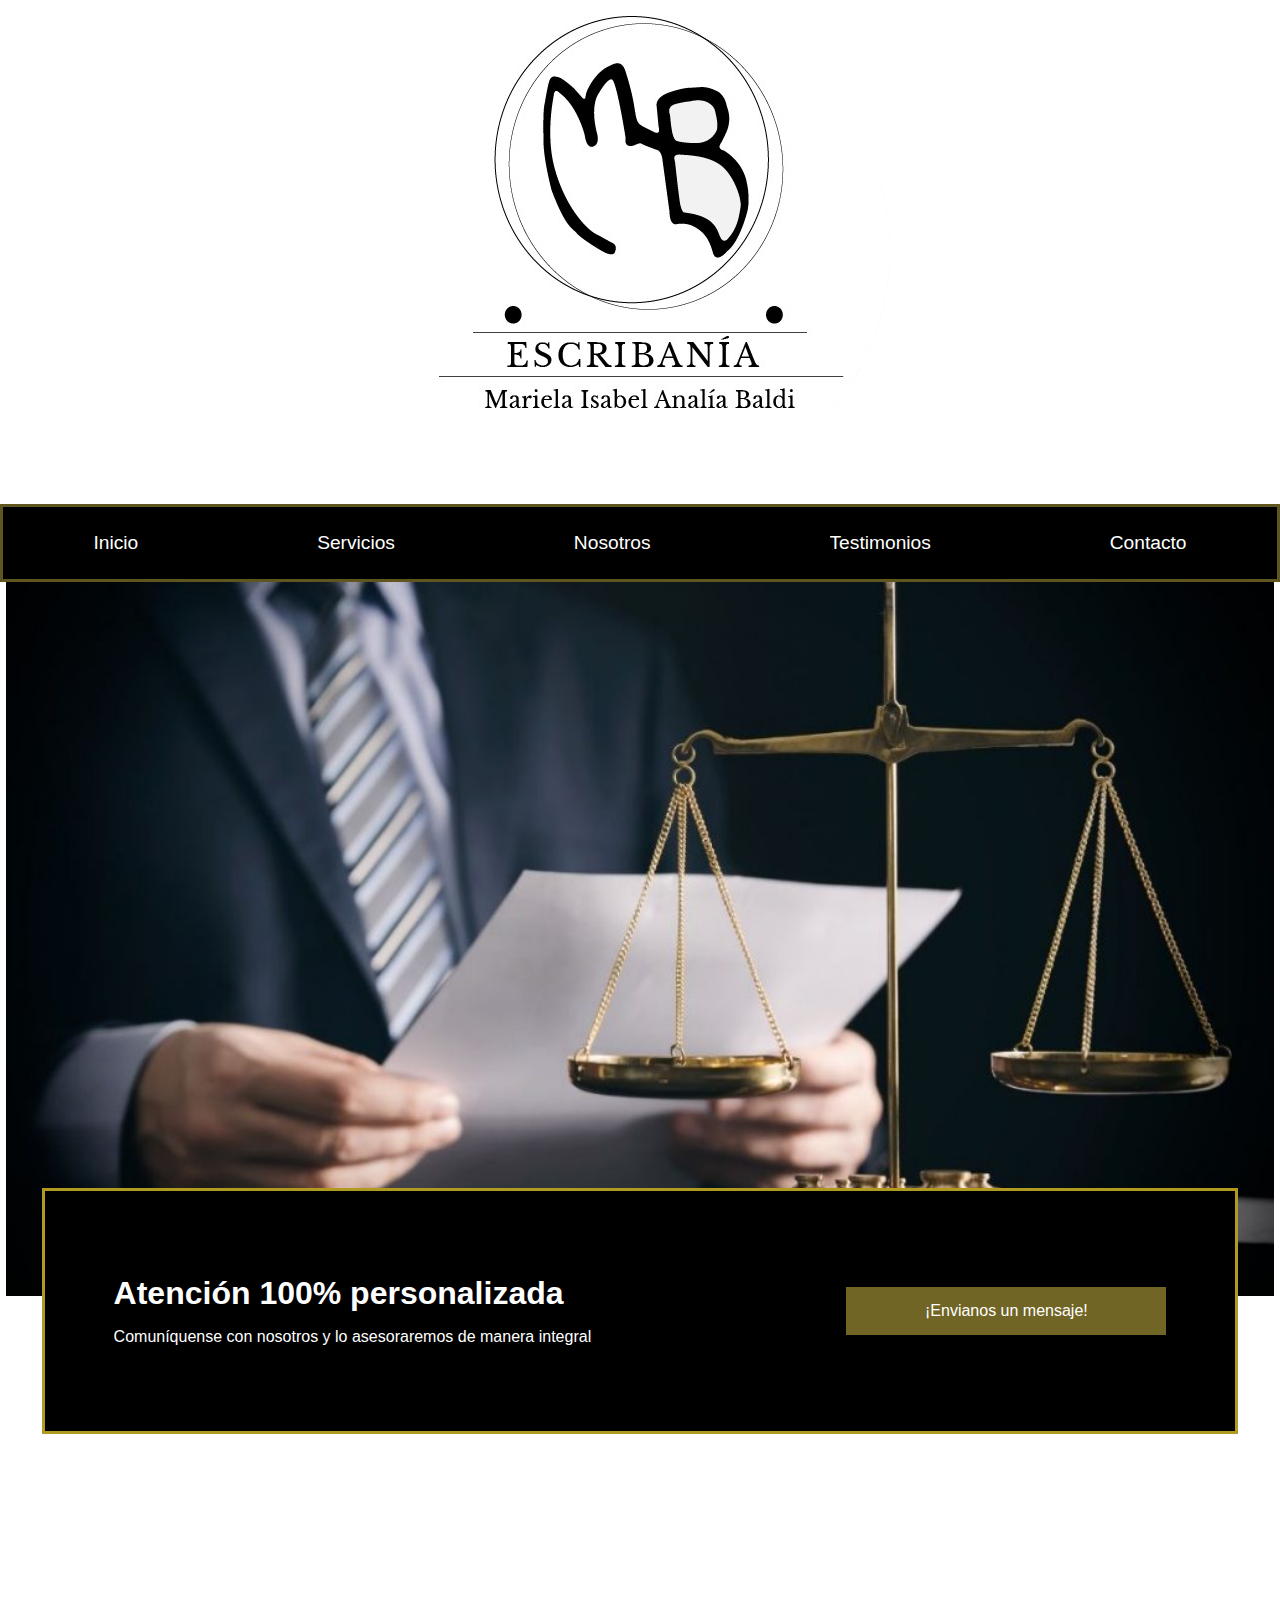
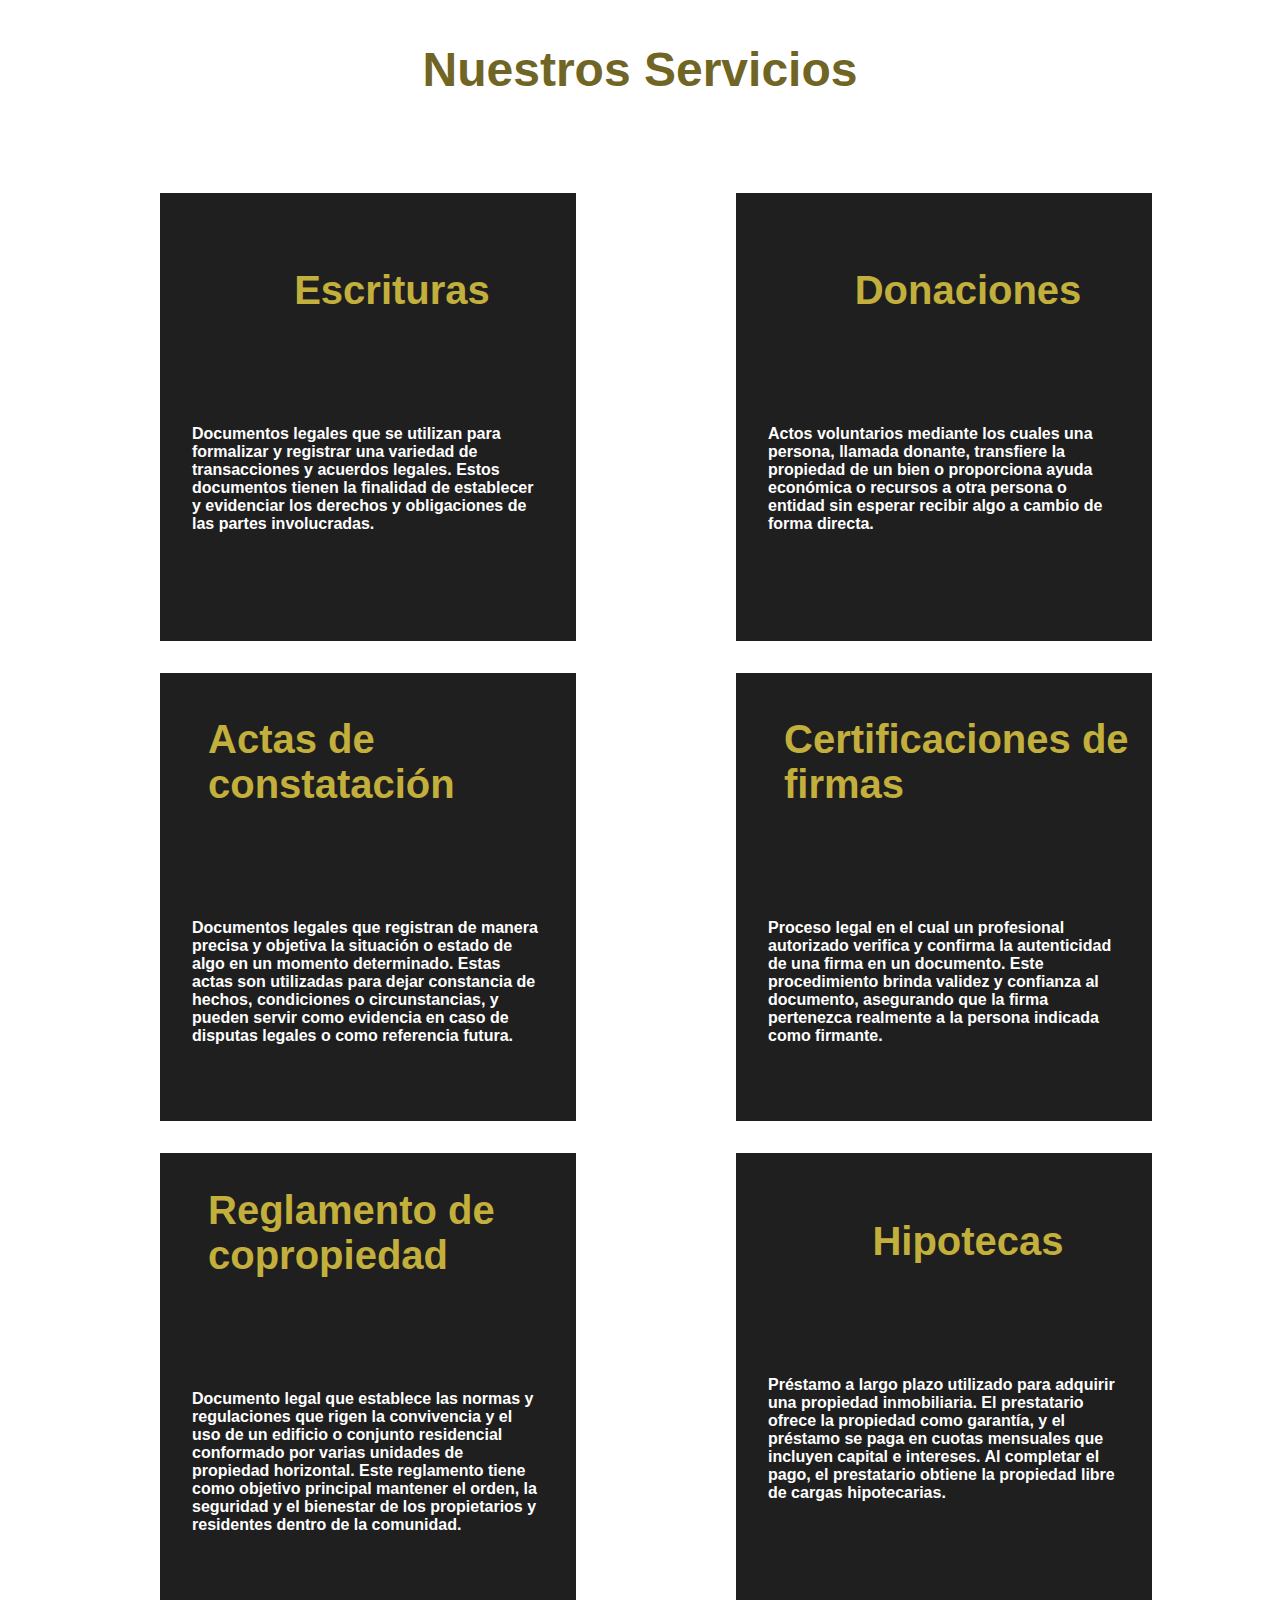
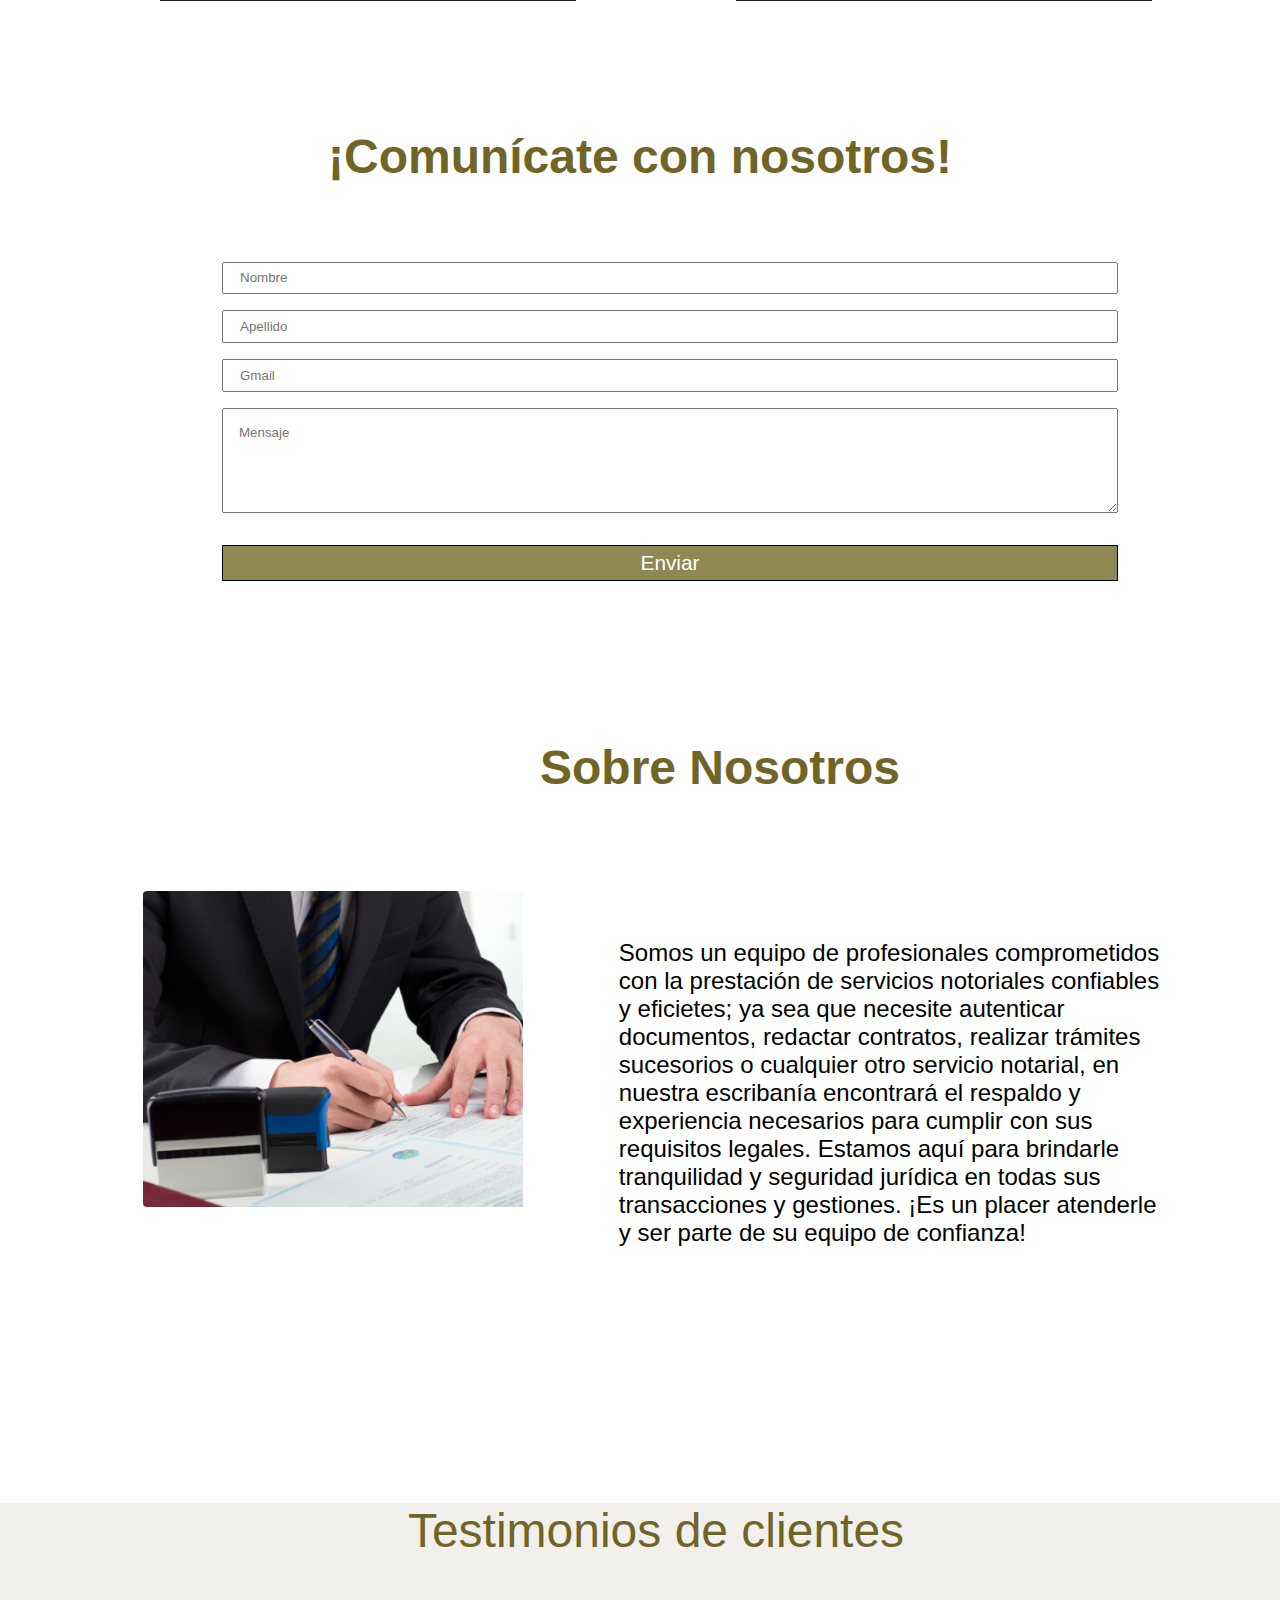
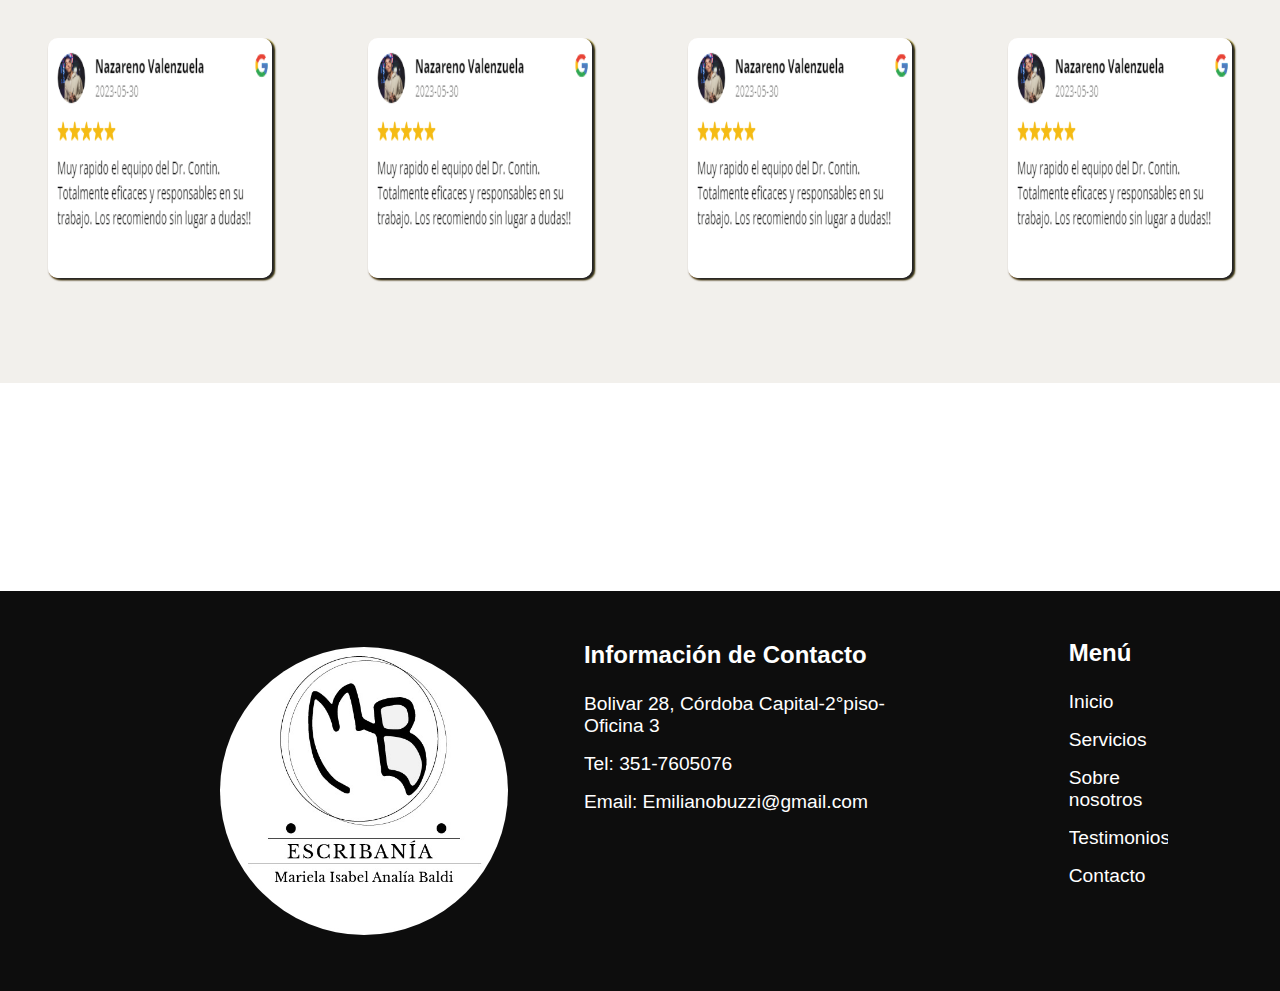
<file: index.html>
<!DOCTYPE html>
<html lang="en">

<head>
    <meta charset="UTF-8">
    <meta http-equiv="X-UA-Compatible" content="IE=edge">
    <meta name="viewport" content="width=device-width, initial-scale=1.0">
    <link rel="stylesheet" href="./css/style.css">
   
    <link rel="shortcurt icon" href="./img/img1.jpeg">

    <title>Primera Entrega</title>
</head>

<body>
    <!-- HEADER -->
    <header class="header">
        <div class="encabezado">

            <a idhref=" ./index.html">
                <img src="./img/img1.jpeg" alt="logo" class="img1">
            </a>

        </div>
        <nav class="enlaces">
            <ul class="links">
                <li>
                    <a href="../index.html">Inicio</a>
                </li>
                <li>
                    <a href="pages/servicios.html">Servicios</a>
                </li>
                <li>
                    <a href="pages/nosotros.html">Nosotros</a>
                </li>
                <li>
                    <a href="pages/testimonios.html">Testimonios</a>
                </li>
                <li>
                    <a href="pages/contacto.html">Contacto</a>
                </li>
            </ul>
        </nav>
    </header>
    <!-- MAIN -->
    <main class="main">

        <div class="container">
            <img class="imgMano" src="./img/img3.jpeg" alt="ManoPapel">
        </div>
        <!-- ATENCION PERSONALIZADA -->
        <div class="mensaje">
            <div class="cajaMensaje1">
                <h3 class="titleMensaje">Atención 100% personalizada</h3>
                <p class="textMensaje">Comuníquense con nosotros y lo asesoraremos de manera integral</p>
            </div>
            <div class="botonMensaje">
                <a href="">¡Envianos un mensaje!</a>
            </div>
        </div>
        <!-- NUESTROS SERVICIOS -->
        <div class="nuestroServicio">
            <div class="titleServicios">
                <h1>Nuestros Servicios</h1>
            </div>
            <div class="boxServicios ">
                <div class="card ">
                    <div class="box">
                        <h3>Escrituras</h3>
                        <h4>Documentos legales que se utilizan para formalizar y registrar una variedad de transacciones
                            y acuerdos legales. Estos documentos tienen la finalidad de establecer y evidenciar los
                            derechos y obligaciones de las partes involucradas.</h4>

                    </div>
                    <div class="box">
                        <h3>Donaciones</h3>
                        <h4>Actos voluntarios mediante los cuales una persona, llamada donante, transfiere la propiedad
                            de un bien o proporciona ayuda económica o recursos a otra persona o entidad sin esperar
                            recibir algo a cambio de forma directa.</h4>
                    </div>
                </div>
                <div class="boxServicios">
                    <div class="card">
                        <div class="box">
                            <h3>Actas de constatación</h3>
                            <h4>Documentos legales que registran de manera precisa y objetiva la situación o estado de
                                algo en un momento determinado. Estas actas son utilizadas para dejar constancia de
                                hechos, condiciones o circunstancias, y pueden servir como evidencia en caso de disputas
                                legales o como referencia futura.</h4>
                        </div>
                        <div class="box">
                            <h3>Certificaciones de firmas</h3>
                            <h4>Proceso legal en el cual un profesional autorizado verifica y confirma la autenticidad
                                de una firma en un documento. Este procedimiento brinda validez y confianza al
                                documento, asegurando que la firma pertenezca realmente a la persona indicada como
                                firmante.</h4>
                        </div>
                    </div>
                    <div class="boxServicios">
                        <div class="card">
                            <div class="box">
                                <h3>Reglamento de copropiedad</h3>
                                <h4>Documento legal que establece las normas y regulaciones que rigen la convivencia y
                                    el uso de un edificio o conjunto residencial conformado por varias unidades de
                                    propiedad horizontal. Este reglamento tiene como objetivo principal mantener el
                                    orden, la seguridad y el bienestar de los propietarios y residentes dentro de la
                                    comunidad.</h4>
                            </div>
                            <div class="box">
                                <h3>Hipotecas</h3>
                                <h4>Préstamo a largo plazo utilizado para adquirir una propiedad inmobiliaria. El
                                    prestatario ofrece la propiedad como garantía, y el préstamo se paga en cuotas
                                    mensuales que incluyen capital e intereses. Al completar el pago, el prestatario
                                    obtiene la propiedad libre de cargas hipotecarias.</h4>
                            </div>
                        </div>
                    </div>
                </div>
            </div>
            <!-- FORMULARIO -->
            <div>
                <h5 class="TituloFormulario">¡Comunícate con nosotros!</h5>
                <form class="formulario" method="get" enctype="text/plain">
                    <input type="text" placeholder="Nombre" name="Nombre" class="nombre">
                    <input type="text" placeholder="Apellido" name="Apellido" class="apellido">
                    <input type="email" placeholder="Gmail" name="correo-electronico" class="correoEletronico">
                    <textarea type="texto" placeholder="Mensaje" name="mensaje" class="Mensaje"></textarea>
                    <input type="submit" value="Enviar" class="enviar">
                </form>
            </div>
            <!-- SOBRE NOSOTROS -->
            <div class="containerNosotros"> </div>
            <div>
                <h6 class="tituloNosotros">Sobre Nosotros</h6>
            </div>

            <div class="contenidoNosotros">
                <div>
                    <img class="imgEscribania" src="./img/img4.png" alt="manoFirma">
                </div>
                <div>
                    <p class="parrafoNosotros">Somos un equipo de profesionales comprometidos con la prestación
                        de
                        servicios notoriales confiables y eficietes; ya sea que necesite autenticar documentos,
                        redactar contratos, realizar trámites sucesorios o cualquier otro servicio notarial, en
                        nuestra escribanía encontrará el respaldo y experiencia necesarios para cumplir con sus
                        requisitos legales. Estamos aquí para brindarle tranquilidad y seguridad jurídica en
                        todas
                        sus transacciones y gestiones.
                        ¡Es un placer atenderle y ser parte de su equipo de confianza!
                    </p>
                </div>
            </div>


            <!-- TESTIMONIOS -->
            <!-- <div id="carouselExample" class="carousel slide">
                <div class="carousel-inner">
                    <div class="carousel-item active">
                        <img src="./img/testimonio1_Mesa de trabajo 1.png" class="d-block w-100" alt="testimonio1">
                    </div>
                    <div class="carousel-item">
                        <img src="./img/testimonio1_Mesa de trabajo 1.png" class="d-block w-100" alt="testimonio1">
                    </div>
                    <div class="carousel-item">
                        <img src="./img/testimonio1_Mesa de trabajo 1.png" class="d-block w-100" alt="testimonio1">
                    </div>
                </div>
                <button class="carousel-control-prev" type="button" data-bs-target="#carouselExample"
                    data-bs-slide="prev">
                    <span class="carousel-control-prev-icon" aria-hidden="true"></span>
                    <span class="visually-hidden">Previous</span>
                </button>
                <button class="carousel-control-next" type="button" data-bs-target="#carouselExample"
                    data-bs-slide="next">
                    <span class="carousel-control-next-icon" aria-hidden="true"></span>
                    <span class="visually-hidden">Next</span>
                </button>
            </div> -->

            <div class="contenedorTestimonios">
                <div>
                    <h7 class="tituloTestimonios"> Testimonios de clientes </h7>
                </div>
                <div class="testimonios">
                    <div class="testimonio"><img class="imgtestimonio" src="./img/testimonio1_Mesa de trabajo 1.png" alt="testimonio1"></div>
                    <div class="testimonio"><img class="imgtestimonio" src="./img/testimonio1_Mesa de trabajo 1.png" alt="testimonio1"></div>
                    <div class="testimonio"><img class="imgtestimonio" src="./img/testimonio1_Mesa de trabajo 1.png" alt="testimonio1"></div>
                    <div class="testimonio"><img class="imgtestimonio" src="./img/testimonio1_Mesa de trabajo 1.png" alt="testimonio1"></div>
                </div>
            </div>



    </main>

    <!-- FOOTER -->
    <footer class="footer">
        <div class="imgFooter">

            <img src="./img/img1.jpeg" alt="logo" class="img1">


        </div>
        <div class="infoFooter">
            <div class="titleFooter">
                <h2>Información de Contacto</h2>

            </div>
            <div class="contenidoFooter">
                <p class="direccion">Bolivar 28, Córdoba Capital-2°piso-Oficina 3</p>
                <p class="telefono">Tel: 351-7605076</p>
                <p class="correo">Email: Emilianobuzzi@gmail.com</p>
            </div>

        </div>
        <div class="infoFooter2">
            <div class="titleFooter2">
                <h2>Menú</h2>

            </div>
            <div class="contenidoFooter2">
                <p class="inicio">Inicio</p>
                <p class="servicios">Servicios</p>
                <p class="nosotros">Sobre nosotros</p>
                <p class="testimonios">Testimonios</p>
                <p class="contacto">Contacto</p>
            </div>

        </div>

    </footer>
    
</body>

</html>
</file>
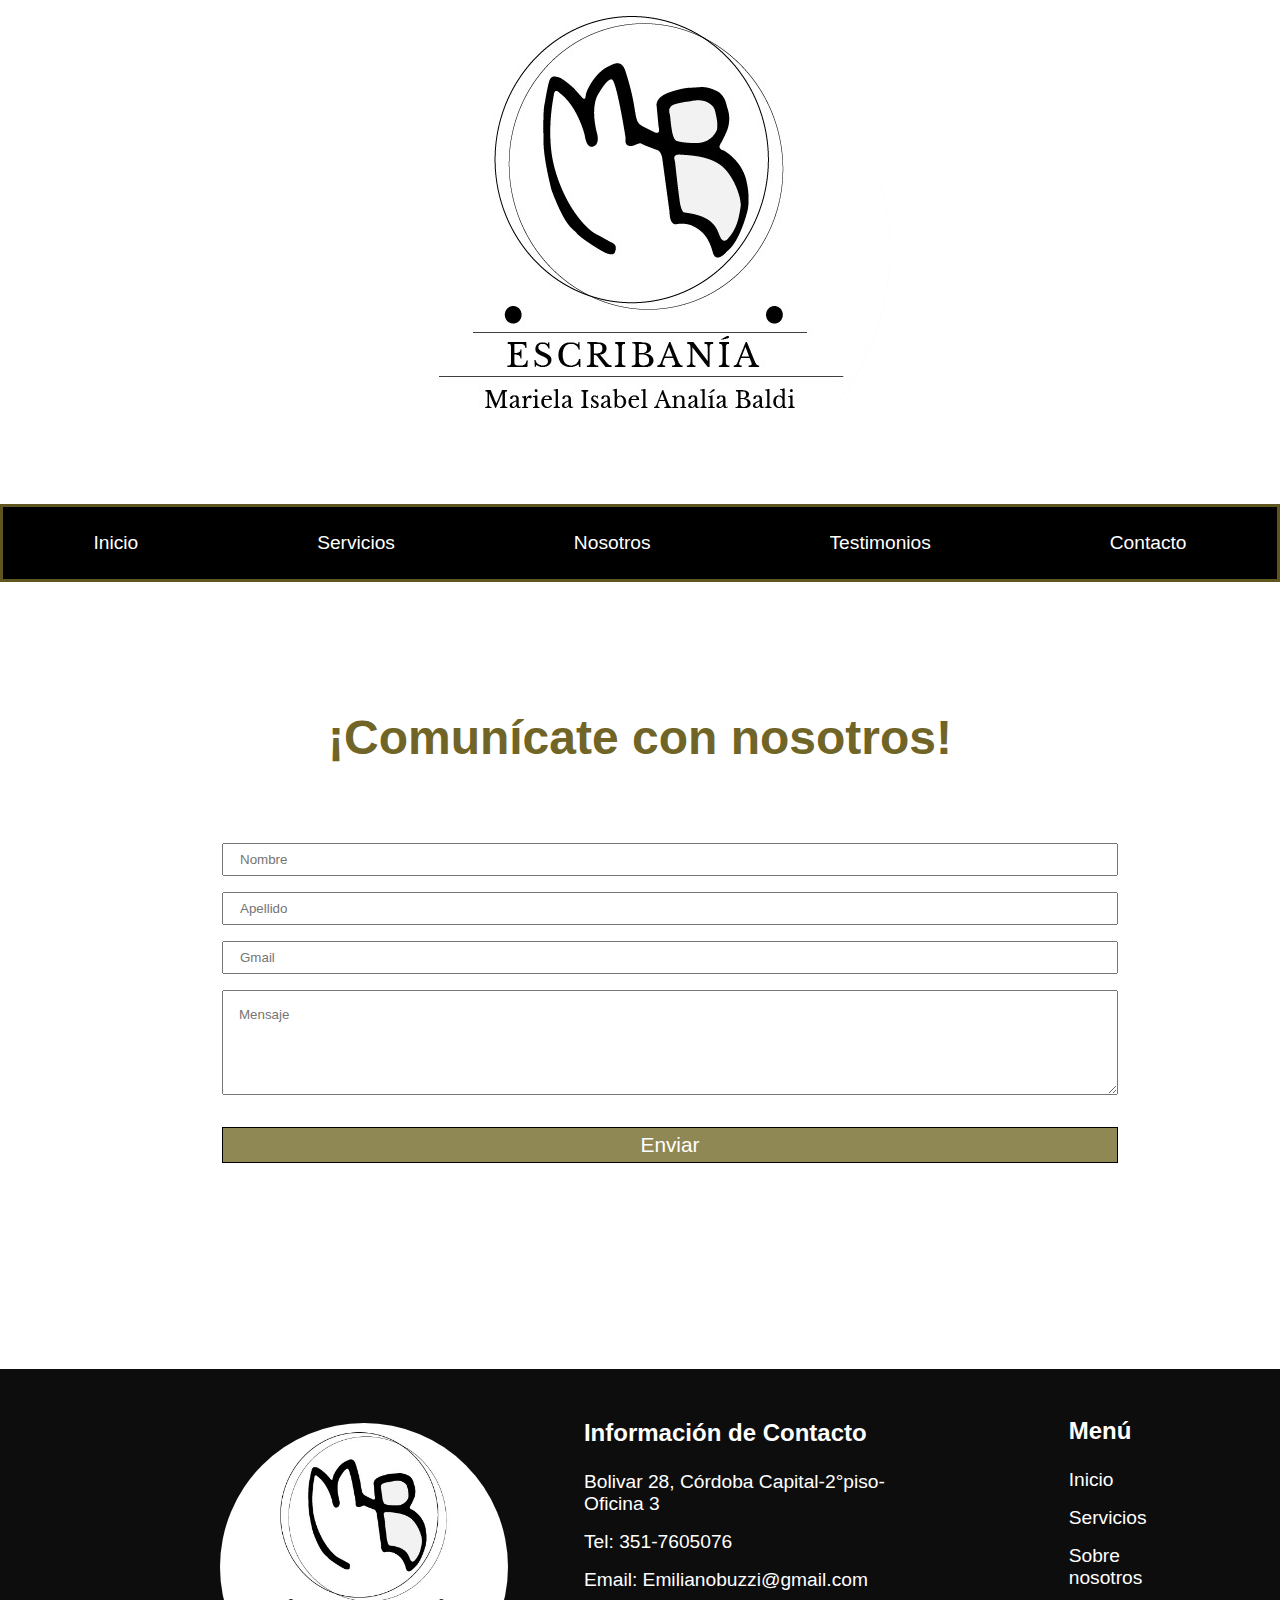
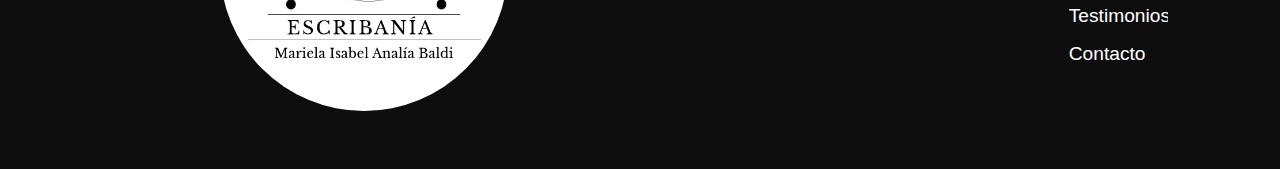
<file: pages/contacto.html>
<!DOCTYPE html>
<html lang="en">

<head>
    <meta charset="UTF-8">
    <meta http-equiv="X-UA-Compatible" content="IE=edge">
    <meta name="viewport" content="width=device-width, initial-scale=1.0">
    <link rel="stylesheet" href="../css/style.css">
    <title>Primera Entrega</title>
</head>
<!-- HEADER -->

<body>
    <header>
        <div class="encabezado">

            <a href="../index.html">
                <img src="../img/img1.jpeg" alt="logo" class="img1">
            </a>

        </div>
        <nav class="enlaces">
            <ul class="links">
                <li>
                    <a href="../index.html">Inicio</a>
                </li>
                <li>
                    <a href="../pages/servicios.html">Servicios</a>
                </li>
                <li>
                    <a href="../pages/nosotros.html">Nosotros</a>
                </li>
                <li>
                    <a href="../pages/testimonios.html">Testimonios</a>
                </li>
                <li>
                    <a href="../pages/contacto.html">Contacto</a>
                </li>
            </ul>
        </nav>
    </header>
    <!-- MAIN -->
    <main>
        <div class="contFormulario">
            <h5 class="TituloFormulario">¡Comunícate con nosotros!</h5>
            <form class="formulario" method="get" enctype="text/plain">
                <input type="text" placeholder="Nombre" name="Nombre" class="nombre">
                <input type="text" placeholder="Apellido" name="Apellido" class="apellido">
                <input type="email" placeholder="Gmail" name="correo-electronico" class="correoEletronico">
                <textarea type="texto" placeholder="Mensaje" name="mensaje" class="Mensaje"></textarea>
                <input type="submit" value="Enviar" class="enviar">
            </form>
        </div>


    </main>
    <!-- FOOTER -->
    <footer>
        <div class="imgFooter">

            <a href="../index.html">
                <img src="../img/img1.jpeg" alt="logo" class="img1">
            </a>

        </div>
        <div class="infoFooter">
            <div class="titleFooter">
                <h2>Información de Contacto</h2>

            </div>
            <div class="contenidoFooter">
                <p class="direccion">Bolivar 28, Córdoba Capital-2°piso-Oficina 3</p>
                <p class="telefono">Tel: 351-7605076</p>
                <p class="correo">Email: Emilianobuzzi@gmail.com</p>
            </div>

        </div>
        <div class="infoFooter2">
            <div class="titleFooter2">
                <h2>Menú</h2>

            </div>
            <div class="contenidoFooter2">

                <p class="inicio">Inicio</p>
                <p class="servicios">Servicios</p>
                <p class="nosotros">Sobre nosotros</p>
                <p class="testimonios">Testimonios</p>
                <p class="contacto">Contacto</p>
            </div>

        </div>
    </footer>
</body>

</html>
</file>
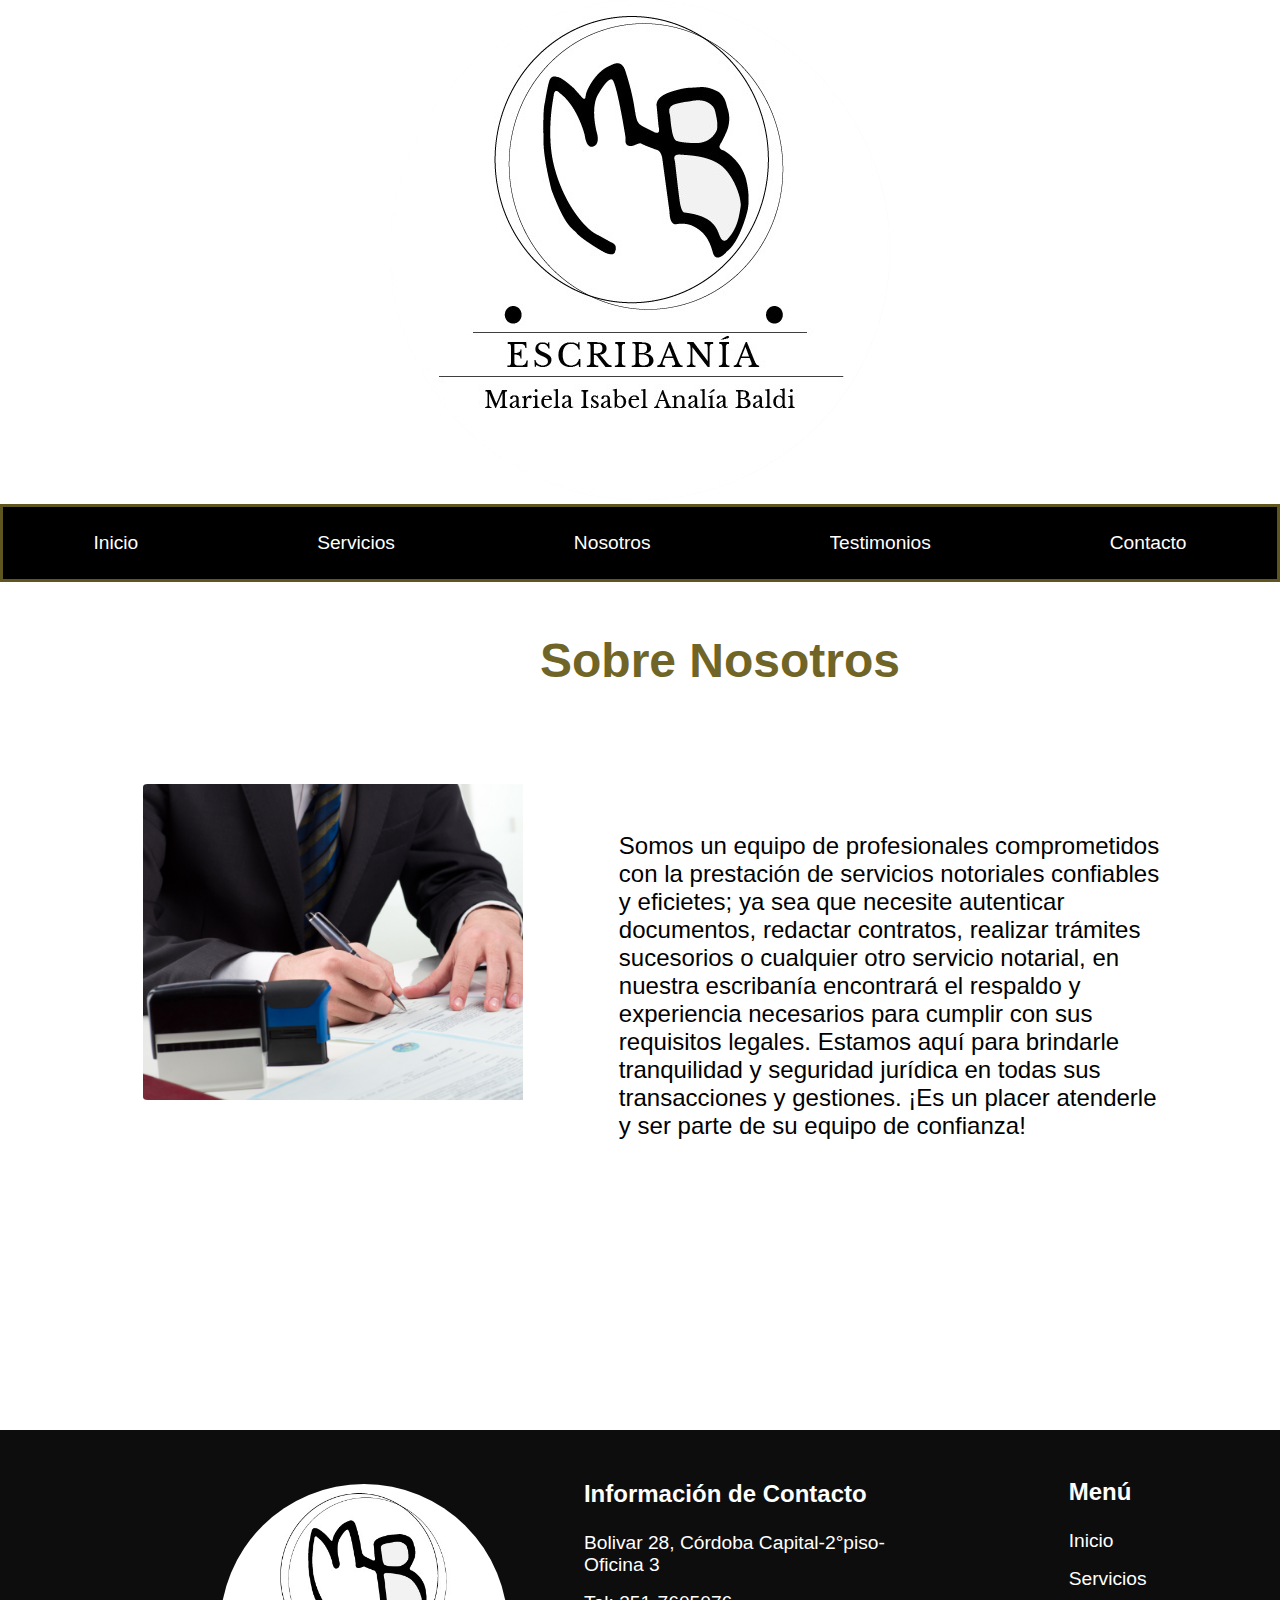
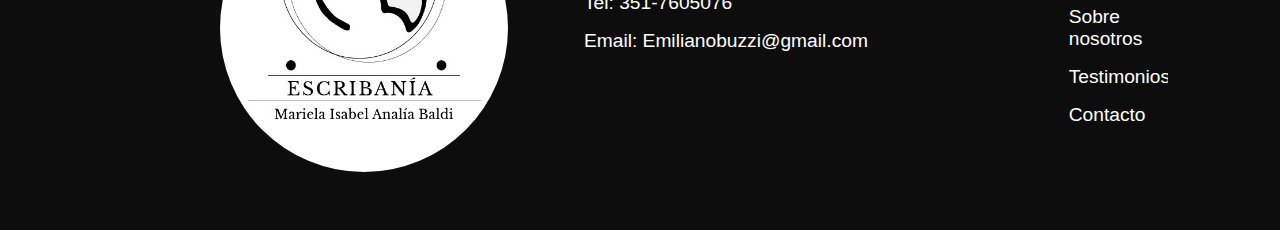
<file: pages/nosotros.html>
<!DOCTYPE html>
<html lang="en">

<head>
    <meta charset="UTF-8">
    <meta http-equiv="X-UA-Compatible" content="IE=edge">
    <meta name="viewport" content="width=device-width, initial-scale=1.0">
    <link rel="stylesheet" href="../css/style.css">
    <title>Primera Entrega</title>
</head>
<!-- HEADER -->

<body>
    <header>
        <div class="encabezado">

            <a href="../index.html">
                <img src="../img/img1.jpeg" alt="logo" class="img1">
            </a>

        </div>
        <nav class="enlaces">
            <ul class="links">
                <li>
                    <a href="../index.html">Inicio</a>
                </li>
                <li>
                    <a href="../pages/servicios.html">Servicios</a>
                </li>
                <li>
                    <a href="../pages/nosotros.html">Nosotros</a>
                </li>
                <li>
                    <a href="../pages/testimonios.html">Testimonios</a>
                </li>
                <li>
                    <a href="../pages/contacto.html">Contacto</a>
                </li>
            </ul>
        </nav>
    </header>
    <!-- MAIN -->
    <main class="mainNosotros">

        <div class="containerNosotros"></div>
        <div>
            <h1 class="tituloNosotros">Sobre Nosotros</h1>
        </div>

        <div class="contenidoNosotros">
            <div>
                <img class="imgEscribania" src="../img/img4.png" alt="manoFirma">
            </div>
            <div>
                <p class="parrafoNosotros">Somos un equipo de profesionales comprometidos con la prestación
                    de
                    servicios notoriales confiables y eficietes; ya sea que necesite autenticar documentos,
                    redactar contratos, realizar trámites sucesorios o cualquier otro servicio notarial, en
                    nuestra escribanía encontrará el respaldo y experiencia necesarios para cumplir con sus
                    requisitos legales. Estamos aquí para brindarle tranquilidad y seguridad jurídica en
                    todas
                    sus transacciones y gestiones.
                    ¡Es un placer atenderle y ser parte de su equipo de confianza!
                </p>
            </div>
        </div>

    </main>
    <!-- FOOTER -->
    <footer>
        <div class="imgFooter">

            <a href="../index.html">
                <img src="../img/img1.jpeg" alt="logo" class="img1">
            </a>

        </div>
        <div class="infoFooter">
            <div class="titleFooter">
                <h2>Información de Contacto</h2>

            </div>
            <div class="contenidoFooter">
                <p class="direccion">Bolivar 28, Córdoba Capital-2°piso-Oficina 3</p>
                <p class="telefono">Tel: 351-7605076</p>
                <p class="correo">Email: Emilianobuzzi@gmail.com</p>
            </div>

        </div>
        <div class="infoFooter2">
            <div class="titleFooter2">
                <h2>Menú</h2>

            </div>
            <div class="contenidoFooter2">
                <p class="inicio">Inicio</p>
                <p class="servicios">Servicios</p>
                <p class="nosotros">Sobre nosotros</p>
                <p class="testimonios">Testimonios</p>
                <p class="contacto">Contacto</p>
            </div>

        </div>
    </footer>

</body>

</html>
</file>
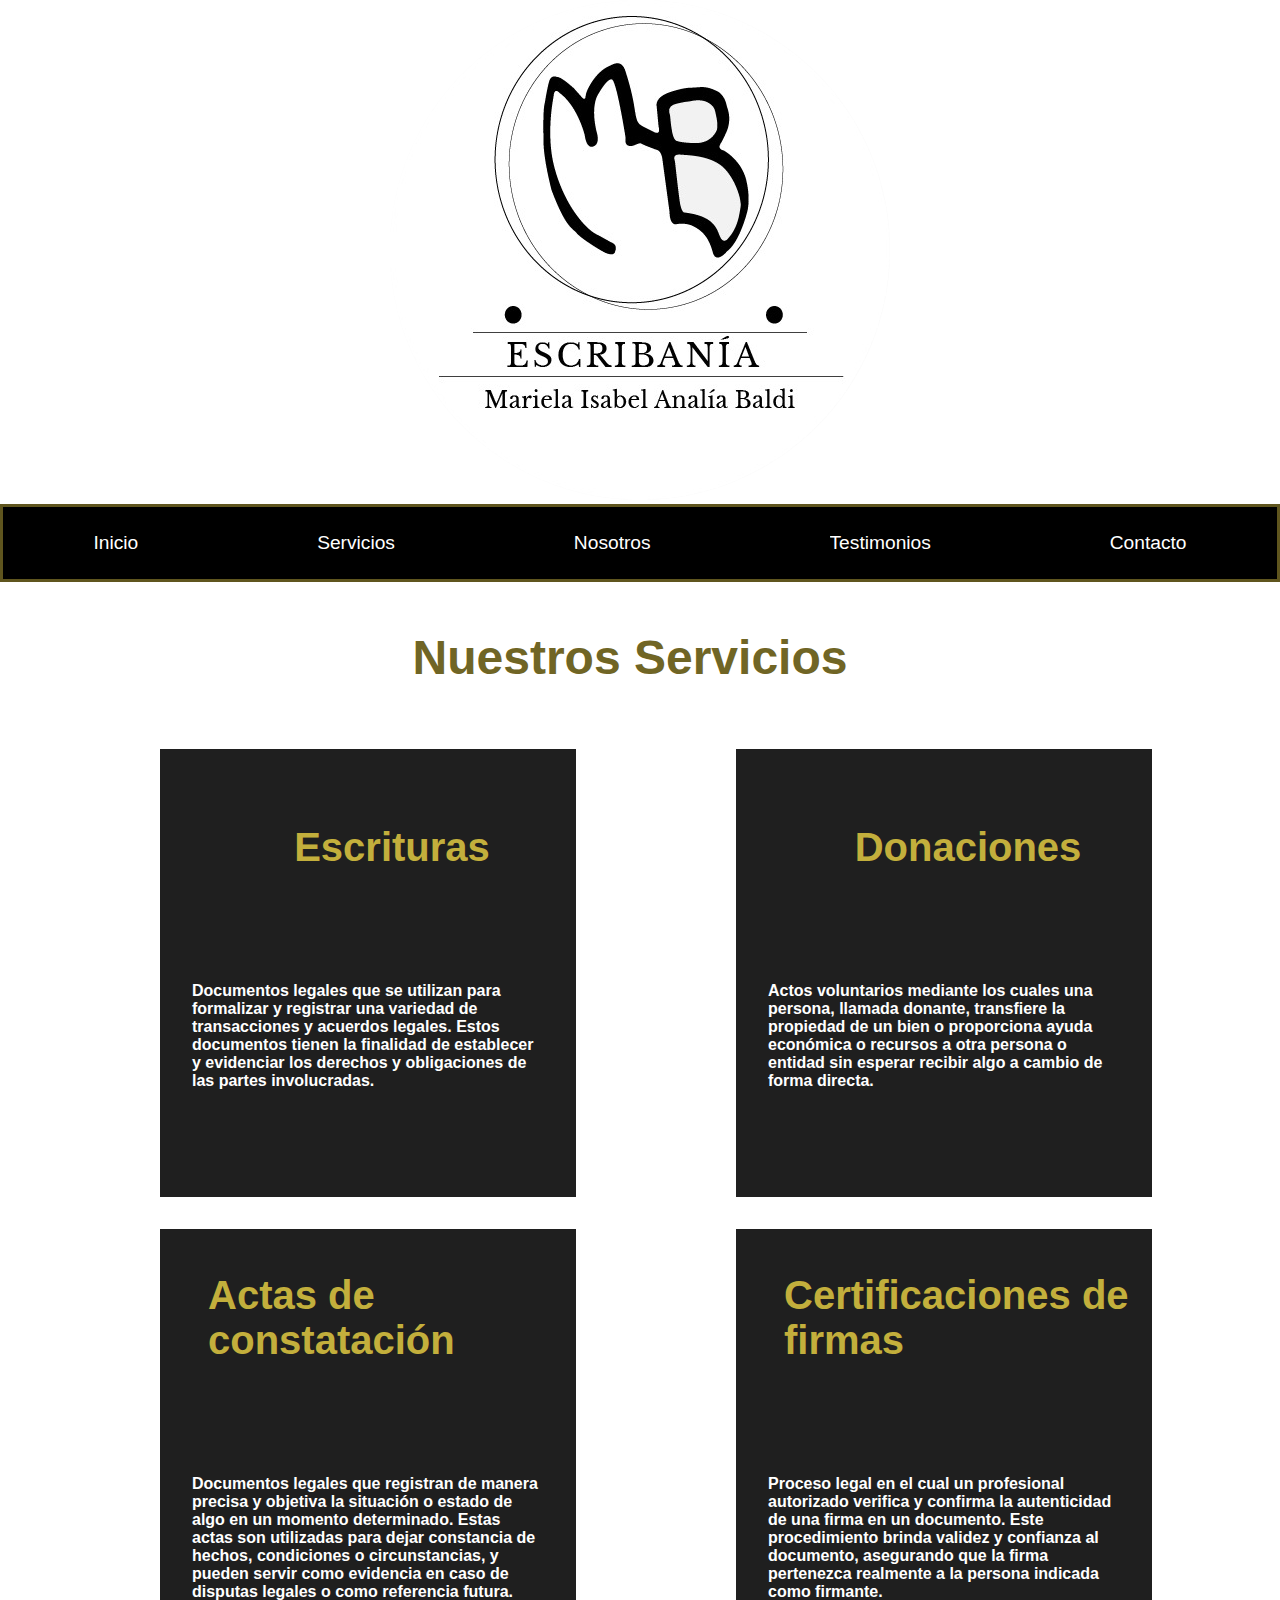
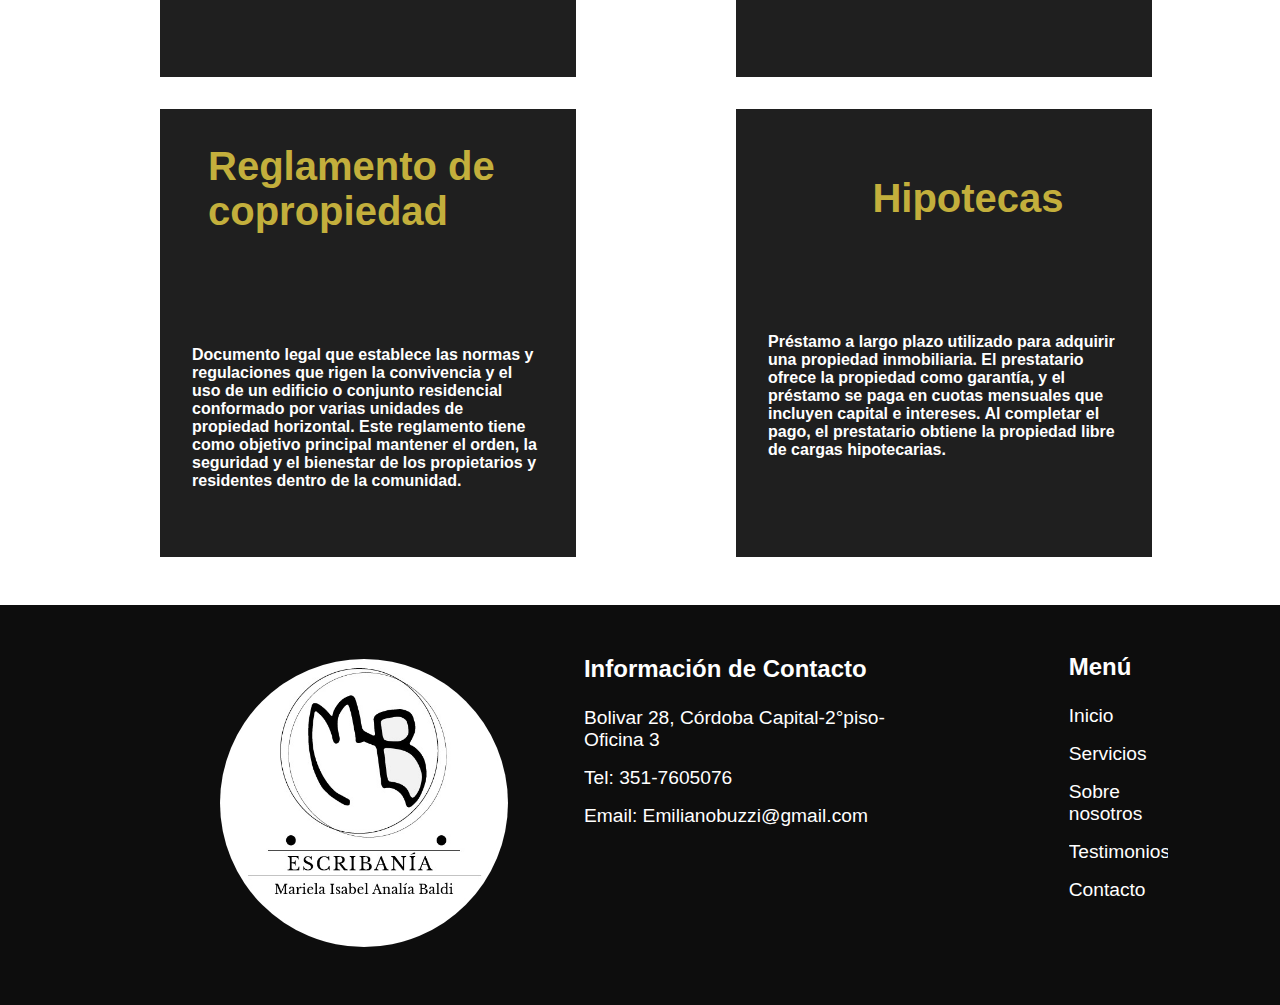
<file: pages/servicios.html>
<!DOCTYPE html>
<html lang="en">

<head>
    <meta charset="UTF-8">
    <meta http-equiv="X-UA-Compatible" content="IE=edge">
    <meta name="viewport" content="width=device-width, initial-scale=1.0">
    <link rel="stylesheet" href="../css/style.css">
    <title>Primera Entrega</title>
</head>

<!-- HEADER -->

<body>
    <header>
        <div class="encabezado">

            <a href="../index.html">
                <img src="../img/img1.jpeg" alt="logo" class="img1">
            </a>

        </div>
        <nav class="enlaces">
            <ul class="links">
                <li>
                    <a href="../index.html">Inicio</a>
                </li>
                <li>
                    <a href="../pages/servicios.html">Servicios</a>
                </li>
                <li>
                    <a href="../pages/nosotros.html">Nosotros</a>
                </li>
                <li>
                    <a href="../pages/testimonios.html">Testimonios</a>
                </li>
                <li>
                    <a href="../pages/contacto.html">Contacto</a>
                </li>
            </ul>
        </nav>
    </header>
    <!-- MAIN -->
    <main class="mainServicios">
        <div class="nuestroServicio">
            <div class="titleSeccionServicios">
                <h1>Nuestros Servicios</h1>
            </div>
            <div class="boxServicios">
                <div class="card">
                    <div class="box">
                        <h3>Escrituras</h3>
                        <h4>Documentos legales que se utilizan para formalizar y registrar una variedad de transacciones
                            y acuerdos legales. Estos documentos tienen la finalidad de establecer y evidenciar los
                            derechos y obligaciones de las partes involucradas.</h4>

                    </div>
                    <div class="box">
                        <h3>Donaciones</h3>
                        <h4>Actos voluntarios mediante los cuales una persona, llamada donante, transfiere la propiedad
                            de un bien o proporciona ayuda económica o recursos a otra persona o entidad sin esperar
                            recibir algo a cambio de forma directa.</h4>
                    </div>
                </div>
                <div class="boxServicios">
                    <div class="card">
                        <div class="box">
                            <h3>Actas de constatación</h3>
                            <h4>Documentos legales que registran de manera precisa y objetiva la situación o estado de
                                algo en un momento determinado. Estas actas son utilizadas para dejar constancia de
                                hechos, condiciones o circunstancias, y pueden servir como evidencia en caso de disputas
                                legales o como referencia futura.</h4>
                        </div>
                        <div class="box">
                            <h3>Certificaciones de firmas</h3>
                            <h4>Proceso legal en el cual un profesional autorizado verifica y confirma la autenticidad
                                de una firma en un documento. Este procedimiento brinda validez y confianza al
                                documento, asegurando que la firma pertenezca realmente a la persona indicada como
                                firmante.</h4>
                        </div>
                    </div>
                    <div class="boxServicios">
                        <div class="card">
                            <div class="box">
                                <h3>Reglamento de copropiedad</h3>
                                <h4>Documento legal que establece las normas y regulaciones que rigen la convivencia y
                                    el uso de un edificio o conjunto residencial conformado por varias unidades de
                                    propiedad horizontal. Este reglamento tiene como objetivo principal mantener el
                                    orden, la seguridad y el bienestar de los propietarios y residentes dentro de la
                                    comunidad.</h4>
                            </div>
                            <div class="box">
                                <h3>Hipotecas</h3>
                                <h4>Préstamo a largo plazo utilizado para adquirir una propiedad inmobiliaria. El
                                    prestatario ofrece la propiedad como garantía, y el préstamo se paga en cuotas
                                    mensuales que incluyen capital e intereses. Al completar el pago, el prestatario
                                    obtiene la propiedad libre de cargas hipotecarias.</h4>
                            </div>
                        </div>
                    </div>
                </div>
            </div>
        </div>
    </main>

    <!-- FOOTER -->
    <footer>
        <div class="imgFooter">

            <a href="../index.html">
                <img src="../img/img1.jpeg" alt="logo" class="img1">
            </a>

        </div>
        <div class="infoFooter">
            <div class="titleFooter">
                <h2>Información de Contacto</h2>

            </div>
            <div class="contenidoFooter">
                <p class="direccion">Bolivar 28, Córdoba Capital-2°piso-Oficina 3</p>
                <p class="telefono">Tel: 351-7605076</p>
                <p class="correo">Email: Emilianobuzzi@gmail.com</p>
            </div>

        </div>
        <div class="infoFooter2">
            <div class="titleFooter2">
                <h2>Menú</h2>

            </div>
            <div class="contenidoFooter2">
                <p class="inicio">Inicio</p>
                <p class="servicios">Servicios</p>
                <p class="nosotros">Sobre nosotros</p>
                <p class="testimonios">Testimonios</p>
                <p class="contacto">Contacto</p>
            </div>

        </div>
    </footer>
</body>

</html>
</file>
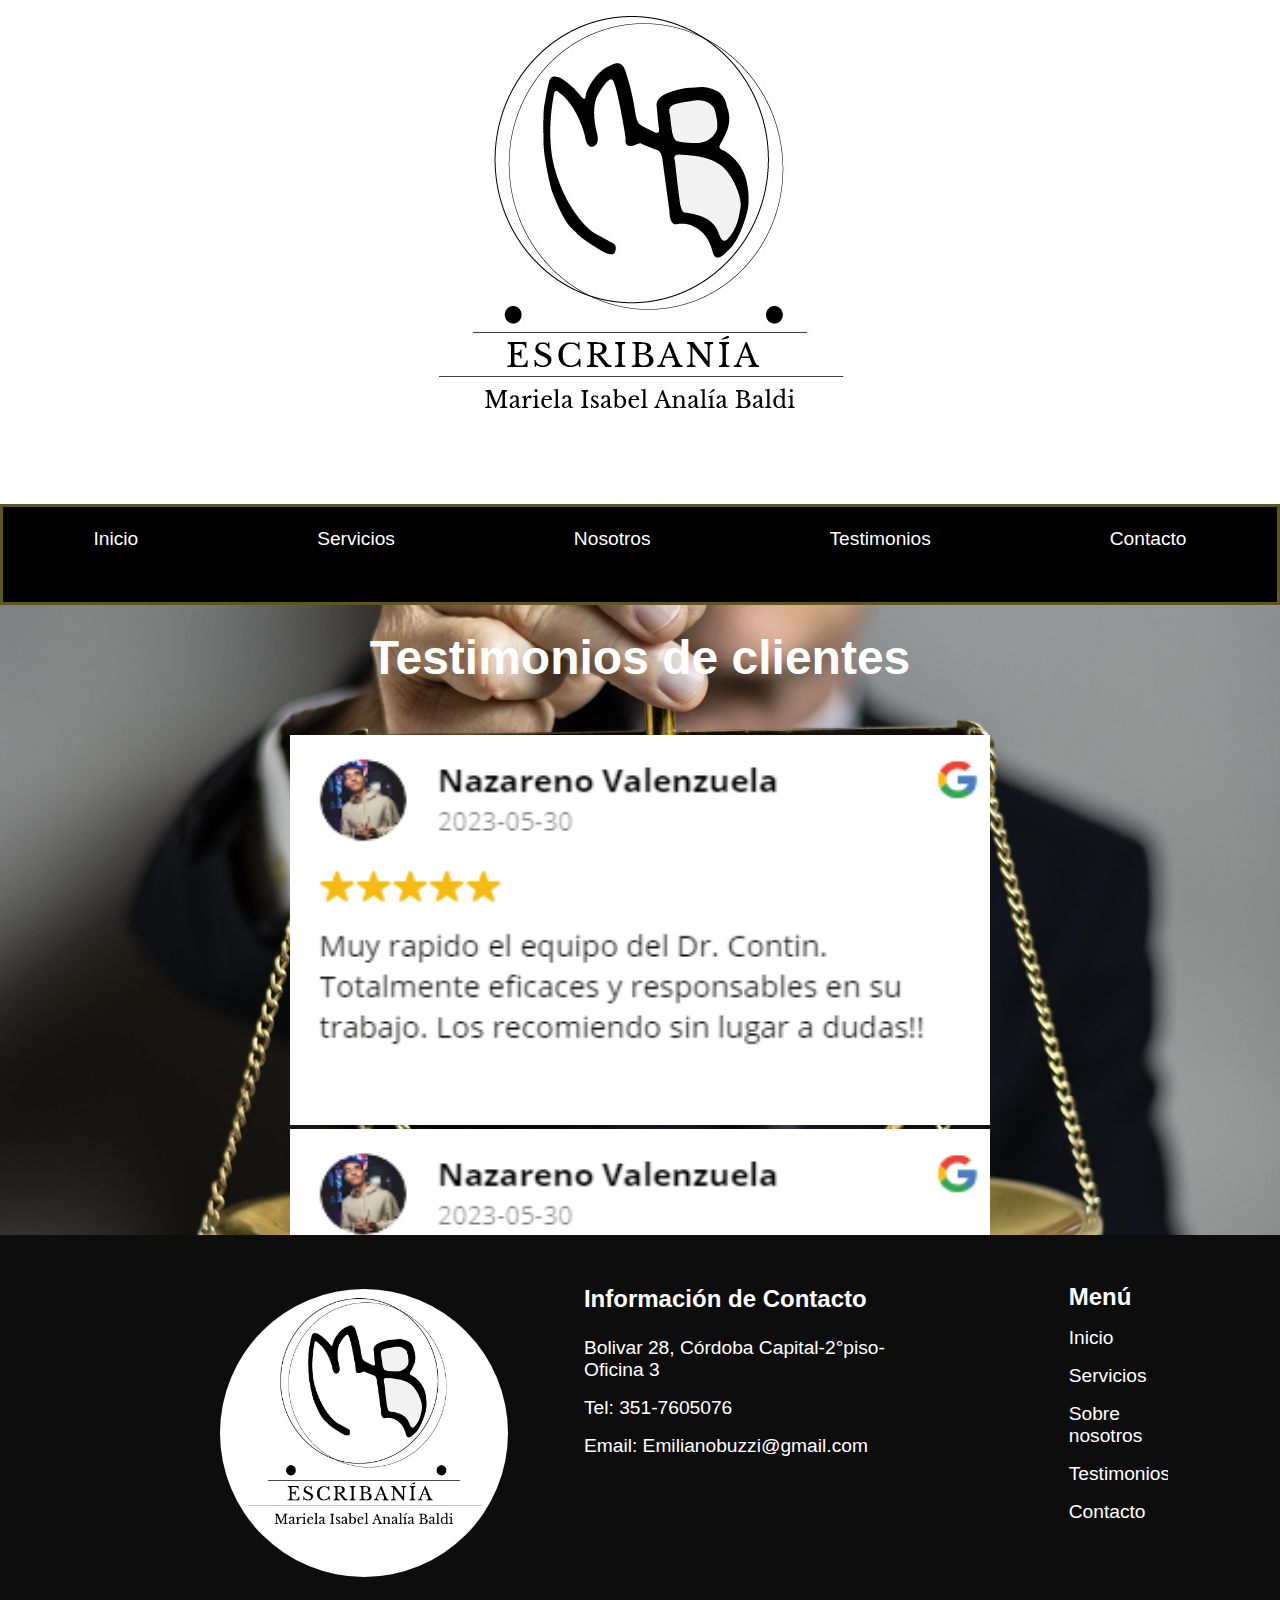
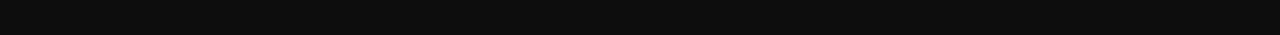
<file: pages/testimonios.html>
<!DOCTYPE html>
<html lang="en">

<head>
    <meta charset="UTF-8">
    <meta http-equiv="X-UA-Compatible" content="IE=edge">
    <meta name="viewport" content="width=device-width, initial-scale=1.0">
    <link href="https://cdn.jsdelivr.net/npm/bootstrap@5.3.0/dist/css/bootstrap.min.css" rel="stylesheet" integrity="sha384-9ndCyUaIbzAi2FUVXJi0CjmCapSmO7SnpJef0486qhLnuZ2cdeRhO02iuK6FUUVM" crossorigin="anonymous">
    <link rel="stylesheet" href="../css/style.css">
    <title>Primera Entrega</title>
</head>
<!-- HEADER -->

<body>
    <header>
        <div class="encabezado">

            <a href="../index.html">
                <img src="../img/img1.jpeg" alt="logo" class="img1">
            </a>

        </div>
        <nav class="enlaces clase2">
            <ul class="links">
                <li>
                    <a href="../index.html">Inicio</a>
                </li>
                <li>
                    <a href="../pages/servicios.html">Servicios</a>
                </li>
                <li>
                    <a href="../pages/nosotros.html">Nosotros</a>
                </li>
                <li>
                    <a href="../pages/testimonios.html">Testimonios</a>
                </li>
                <li>
                    <a href="../pages/contacto.html">Contacto</a>
                </li>
            </ul>
        </nav>
    </header>
    <!-- MAIN -->
    <div class="testCarrusel">
                <h6 class="tituloTestimonio">Testimonios de clientes</h6>
                <div id="carouselExample" class="carousel slide">
                    <div class="carousel-inner ">
                      <div class="carousel-item active">
                        <img src="../img/testimonio1_Mesa de trabajo 1.png" class="d-block w-20" alt="...">
                      </div>
                      <div class="carousel-item">
                        <img src="../img/testimonio1_Mesa de trabajo 1.png" class="d-block w-20" alt="...">
                      </div>
                      <div class="carousel-item">
                        <img src="../img/testimonio1_Mesa de trabajo 1.png" class="d-block w-20" alt="...">
                      </div>
                    </div>
                    <button class="carousel-control-prev"  type="button" data-bs-target="#carouselExample" data-bs-slide="prev">
                      <span class="carousel-control-prev-icon" aria-hidden="true"></span>
                      <span class="visually-hidden  " style="background: black;">Previous</span>
                    </button>
                    <button class="carousel-control-next" type="button" data-bs-target="#carouselExample" data-bs-slide="next">
                      <span class="carousel-control-next-icon" aria-hidden="true"></span>
                      <span class="visually-hidden">Next</span>
                    </button>
                  </div>
            </div>

    </div>



    <!-- <main class="mainTesmonios">
        <div class="contenedorSeccionTestimonios">
            <div class="tituloTestimonios">
                <h1 class="seccionTestimonios">Testimonios de clientes</h1>
            </div>
            <div class="testimonios">
                 <li><img src="" alt=""></li>
                            <li><img src="" alt=""></li>
                            <li><img src="" alt=""></li>
                <div class="testimonio"></div>
                <div class="testimonio"></div>
                <div class="testimonio"></div>
                <div class="testimonio"></div>
            </div>
        </div>
        </div>
        </div>

    </main> --> 

    <!-- FOOTER -->
    <footer class="foter2">
        <div class="imgFooter">
            <a href="../index.html">
                <img src="../img/img1.jpeg" alt="logo" class="img1">
            </a>

        </div>
        <div class="infoFooter">
            <div class="titleFooter">
                <h2>Información de Contacto</h2>

            </div>
            <div class="contenidoFooter">
                <p class="direccion">Bolivar 28, Córdoba Capital-2°piso-Oficina 3</p>
                <p class="telefono">Tel: 351-7605076</p>
                <p class="correo">Email: Emilianobuzzi@gmail.com</p>
            </div>

        </div>
        <div class="infoFooter2 infoFooter22">
            <div class="titleFooter2">
                <h2>Menú</h2>

            </div> 
            <div class="contenidoFooter2 contenidoFooter22">
                <p class="inicio">Inicio</p>
                <p class="servicios">Servicios</p>
                <p class="nosotros">Sobre nosotros</p>
                <p class="testimonios">Testimonios</p>
                <p class="contacto">Contacto</p>
            </div>

        </div>
    </footer>
    <script src="https://cdn.jsdelivr.net/npm/bootstrap@5.3.0/dist/js/bootstrap.bundle.min.js" integrity="sha384-geWF76RCwLtnZ8qwWowPQNguL3RmwHVBC9FhGdlKrxdiJJigb/j/68SIy3Te4Bkz" crossorigin="anonymous"></script>
</body>

</html>
</file>
<file: css/style.css>
* {
    margin: 0;
    padding: 0;
    font-family: Arial, Helvetica, sans-serif;
    overflow-x: hidden !important;
}

/* HEADER */
.encabezado {
    display: flex;
    align-items: center;
    justify-content: center;
}

.img1 {
    width: 500px;
    border-radius: 50%;

}

.enlaces {
    height: 3rem;
    background-color: black;
    padding-top: 1.5rem;
    border: 3px solid #5f551e;
}

.links {
    display: flex;
    align-items: center;
    justify-content: space-around;
    border: 1px solid hsl(0, 0%, 0%);
}

.links a {
    color: white;
    text-decoration: none;
    font-family: Arial, Helvetica, sans-serif;
    font-size: 1.2rem;
}

/* MAIN */
.imgMano {
    width: 99.1vw;
}

main {
    display: flex;
    justify-content: center;
    align-items: center;
    flex-direction: column;
}


/* ATENCION PERSONALIZADA */
.mensaje {
    margin-top: 3rem;
    width: 93%;
    height: 15rem;
    background-color: black;
    display: flex;
    align-items: center;
    justify-content: space-around;
    position: relative;
    transform: translateY(-10rem);
    border: 3px solid #b09a1f;
}



.cajaMensaje1 {

    width: 50%;
}

.titleMensaje {
    color: white;
    font-size: 2rem;
    width: 29rem;
}

.textMensaje {
    color: white;
    font-size: 1rem;
    margin-top: 1rem;
}

.botonMensaje {
    width: 20rem;
    height: 3rem;
    background-color: #706524;
    display: flex;
    justify-content: center;
    align-items: center;
}

.botonMensaje a {
    text-align: center;
    text-decoration: none;
    color: white;

}

/* SERVICIOS */

.nuestroServicio {
    width: 100%;
}

.boxServicios {
    width: 90vw;
    margin-top: 2rem;
}

.titleServicios h1 {
    text-align: center;
    margin-top: 3rem;
    margin-bottom: 4rem;
    font-family: Arial, Helvetica, sans-serif;
    font-size: 3rem;
    color: #706525
}

.card {
    display: flex;
    justify-content: space-around;
    align-items: center;
}

.box {
    width: 50rem;
    height: 28rem;
    background-color: rgb(31, 31, 31);
    display: flex;
    flex-direction: column;
    justify-content: center;
    align-items: center;
    margin-left: 10rem;
}

.box h3 {
    font-size: 2.5rem;
    color: #c3af3c;
    margin-bottom: 5rem;
    margin-left: 3rem;

}

.box h4 {
    color: white;
    padding: 2rem;

}

/* SECCION SERVICIOS */
.mainServicios {
    margin-right: 100px;

}

.titleSeccionServicios {
    text-align: center;
    margin-top: 3rem;
    margin-bottom: 4rem;
    margin-left: 5rem;
    font-family: Arial, Helvetica, sans-serif;
    font-size: 1.5rem;
    color: #706525
}

/* FORMULARIO */
.contFormulario{
    width: 100%;
    display: flex;
    flex-direction: column;
    justify-content: center;
}
.TituloFormulario {
    text-align: center;
    margin-top: 8rem;
    margin-bottom: 3rem;
    font-family: Arial, Helvetica, sans-serif;
    font-size: 3rem;
    color: #706526;
}

.formulario {
    width: 70%;
    height: 20rem;
    display: flex;
    flex-direction: column;
    justify-content: center;
    padding: 30px;
    margin-left: 15%;
    margin-right: 15%;
    font-size: 2rem;
    margin-bottom: 8rem;

}


.nombre {
    height: 5rem;
    margin-bottom: 1rem;
    padding-left: 1rem;

}

.apellido {
    height: 5rem;
    margin-bottom: 1rem;
    padding-left: 1rem;
}

.correoEletronico {
    height: 5rem;
    margin-bottom: 1rem;
    padding-left: 1rem;

}

.Mensaje {
    height: 15rem;
    margin-bottom: 1rem;
    padding-left: 1rem;
    padding-top: 1rem;
}

.enviar {
    height: 6rem;
    margin-top: 1rem;
    background-color: #706524c7;
    border: 1px solid #000000;
    color: white;
    font-size: 1.3rem;
}


/* SECCION CONTACTO */

.tituloSeccionFormulario {
    text-align: center;
    margin-top: 10rem;
    margin-bottom: 4rem;
    font-family: Arial, Helvetica, sans-serif;
    font-size: 3rem;
    color: #706526;
    
}

.seccionContacto {
    width: 70%;
    height: 100%;
    display: flex;
    flex-direction: column;
    justify-content: center;
    padding: 100px;
    margin-top: 50px;
    margin-right: 40px;
    font-size: 2rem;
  
}





/* SOBRE NOSOTROS */

.tituloNosotros {
    text-align: center;
    margin-left: 10rem;
    margin-bottom: 3rem;
    font-family: Arial, Helvetica, sans-serif;
    font-size: 3rem;
    color: #706526
}

.imgEscribania {
    width: 100%;
    border-radius: 1%;
    margin-left: 20%;
}



.parrafoNosotros {
    font-size: 1rem;
    color: #000000;
    font-family: Arial, Helvetica, sans-serif;
    margin-left: 3rem;
    padding: 3rem;
    font-size: 1.5rem;
    margin-right: 13rem;
    width: 34rem;
}


.contenidoNosotros {
    display: flex;
    flex-direction: row;
    justify-content: center;
    padding: 3rem;
    margin-bottom: 6rem;

}

/* TESTIMONIOS INDEX */
.contenedorTestimonios {

    width: 100%;
    height: 30rem;
    background-color: #76643318;
    margin-bottom: 10rem;
    margin-top: 10rem;
    justify-content: center;



}

.textoTestimonios {
    display: block;
    justify-content: center;
    align-content: center;
}

.testimonios {
    display: flex;
    flex-direction: row;

}

.tituloTestimonios {
    display: block;
    justify-content: center;
    align-content: center;
    text-align: center;
    margin-left: 2rem;
    margin-bottom: 5rem;
    font-family: Arial, Helvetica, sans-serif;
    font-size: 3rem;
    color: #706526
}

.testimonio {
    margin-left: 3rem;
    margin-right: 3rem;
    width: 600px;
    height: 240px;
    display: flex;
    margin-right: 3rem;
    border-radius: 10px;
    background-color: #fffafa;
    box-shadow: 3px 2px 2px rgb(36, 36, 36), 1px 1.2px 1.2px rgb(146, 118, 61), 3px 1.2px 1.2px rgb(215, 193, 67), 1px 2px 2px rgb(121, 115, 113);
}

/* SECCION TESTIMONIOS */

.contenedorSeccionTestimonios {
    width: 100();
    height: 30rem;
    background-color: #b59a5118;
    margin-bottom: 10rem;
    margin-top: 10rem;
    justify-content: center;
}

.seccionTestimonios {
    display: block;
    justify-content: center;
    align-content: center;
    text-align: center;
    margin-bottom: 5rem;
    font-family: Arial, Helvetica, sans-serif;
    font-size: 3rem;
    color: #706526
}

/* FOOTER */
footer {
    margin-top: 3rem;
    height: 25rem;
    background-color: rgb(13, 13, 13);
    display: flex;
    width: 100%;

}

.imgFooter img {
    height: 18rem;
    margin-top: 1rem;
    margin-bottom: 1rem;
    border-radius: 50%;
    width: 18rem;
    margin-left: 10rem;
}

.imgFooter {
    width: 50%;
    display: flex;
    align-items: center;
    justify-content: center;
}

.infoFooter {
    padding: 1rem;
    width: 30%;
}

.contenidoFooter {
    margin-top: 1.5rem;
    font-size: 1.2rem;
    color: white;
    margin-left: 0;
}

.direccion {
    padding-bottom: 1rem;
}

.telefono {
    padding-bottom: 1rem;
}

.correo {
    padding-bottom: 1rem;
}

.infoFooter2 {
    padding: 3rem;
}

.contenidoFooter2 {
    margin-top: 1.5rem;
    font-size: 1.2rem;
    color: white;
    margin-right: 4rem;
    margin-left: 5rem;
}

.inicio {
    padding-bottom: 1rem;
    color: white;

}

.servicios {
    padding-bottom: 1rem;
}

.nosotros {
    padding-bottom: 1rem;
}

.testimonios {
    padding-bottom: 1rem;
}

.contacto {
    padding-bottom: 1rem;
}

.titleFooter {
    font-size: 1rem;
    color: white;
    margin-left: 0;
    padding-top: 10%;

}

.titleFooter2 {
    font-size: 1rem;
    color: white;
    margin-left: 5rem;
}

.mainTesmonios {
    min-height: 50rem;
}

.mainServicios {
    min-height: 50rem;
}

.mainNosotros {
    min-height: 50rem;
}

.mainContacto {
    min-height: 50rem;
}

    .testCarrusel{
        width: 100%;
        height: 70vh;
        background-image: url("../img/img2.jpeg");
        background-repeat: no-repeat;
        background-size: cover;
        background-position: center center;
        overflow: hidden;

    }
    .tituloTestimonio{
        color: white;
        font-size: 3rem;
        text-align: center;
        margin-top: 25px;
    }
.clase2{
    overflow: hidden;
    padding-top:20px;
    height: 75px;
    
}
.carousel{
    width: 1000px;
    margin-left: calc(50vw - 500px);
}
.cont{
    
    width: 1000px; 
    height: 500px;
    overflow: hidden;
    margin-top: 50px;
    margin-left:calc(50vw - 100px);
  }
  
  .carousel-inner{
      width: 700px;
      margin-top: 50px;
      margin-left: 150px;
      margin-right: 150px;
      margin-bottom: 25px;
  }
  .d-block{
      height: 390px;
      width: 700px;
  }
  
/* MEDIA QUERIES */





@media screen and (max-width: 767px) {
    .contenedorTestimonios{
        height: 100%;
    }
   

    .img1 {
        width: 300px;
        border-radius: 50%;
    }


    .links a {
        color: white;
        text-decoration: none;
        font-family: Arial, Helvetica, sans-serif;
        font-size: 15px;
    }


    /* Main */
    .imgMano {
        width: 100vw;
    }

    .mensaje {
        margin-top: 3rem;
        width: 93%;
        height: 10rem;
        background-color: black;
        display: flex;
        flex-direction: column;
        align-items: center;
        justify-content: space-evenly;
        transform: translateY(-6rem);
        border: 1px solid #b09a1f;


    }
.cajaMensaje1{
    width: 100%;
}


    .titleMensaje {
        color: white;
        font-size: 1.5rem;
        width: 35rem;
        margin-left: 10%;
    }

    .textMensaje {
        color: white;
        font-size: 1rem;
        height: 41px;
        text-align: center;
        margin: 10px 5px 0 5px;
    }

    .botonMensaje {
        width: 13rem;
        height: 2.5rem;
        background-color: #706524;
        display: flex;
        justify-content: center;
        align-items: center;
    }

    .botonMensaje a {
        text-align: center;
        text-decoration: none;
        color: white;

    }

    /* FORMULARIO */
    .formulario {
        width: 70%;
        height: 25rem;
        display: flex;
        flex-direction: column;
        justify-content: center;
        padding: 30px;
        margin-left: 4rem;
        font-size: 2rem;
        margin-bottom: 8rem;
    }



    /* SOBRE NOSOTROS */
    .imgEscribania {
        width: 100%;
        border-radius: 1%;
        margin: 0;
    }

    .tituloNosotros {
        text-align: center;
        margin-left: 1rem;
        margin-bottom: 1rem;
        font-family: Arial, Helvetica, sans-serif;
        font-size: 3rem;
        color: #706526
    }




    .parrafoNosotros {
        font-size: 1rem;
        color: #000000;
        font-family: Arial, Helvetica, sans-serif;
        margin-left: 1px;
        padding: 1rem;
        font-size: 1.5rem;
        margin-top: 32px;
        width: 100%;
        height: 36rem;
    }


    .contenidoNosotros {
        display: block;
        /* flex-direction: column; */
        padding: rem;
        margin-bottom: 6rem;

    }


    /* TESTIMONIOS */

    .contenedorSeccionTestimonios {
        width: 100();
        height: 400rem;
        background-color: #b59a5118;
        margin-bottom: 10rem;
        margin-top: 5rem;
        /* justify-content: center; */
    }
    
    .seccionTestimonios {
        display: block;
        /* justify-content: center;
        align-content: center;
        text-align: center; */
        margin-bottom: 5rem;
        font-family: Arial, Helvetica, sans-serif;
        font-size: 3rem;
        color: #706526
    }
    .textoTestimonios {
        display: block;
    
    }
    
    .testimonios {
        display: block;
      margin-left: 10px;
    
    }
    
    .tituloTestimonios {
        display: block;
        /* justify-content: center;
        align-content: center;
        text-align: center; */
        font-family: Arial, Helvetica, sans-serif;
        font-size: 3rem;
        color: #706526
    }
    .imgtestimonio{
        width: 100%;
    }
    .testimonio {
        margin-left: 3rem;
        margin-right: 3rem;
        width: 80vw;
        height: 100%;
        display:block;
        margin-bottom: 20px;
        
        margin-right: 3rem;
        border-radius: 10px;
        background-color: #fffafa;
        box-shadow: 3px 2px 2px rgb(36, 36, 36), 1px 1.2px 1.2px rgb(146, 118, 61), 3px 1.2px 1.2px rgb(215, 193, 67), 1px 2px 2px rgb(121, 115, 113);
    }


    /* FOOTER */
    footer {
        margin-top: 3rem;
        height: 100%;
        background-color: rgb(13, 13, 13);
        display: block;
        width: 100%;

    }

    .imgFooter img {
        height: 12rem;
        margin-top: 10%;
        margin-bottom: 1rem;
        border-radius: 50%;
        width: 12rem;
        margin-left:calc(50vw - 12rem) ;
        

    }

    .imgFooter {

        margin-left: calc(50vw - 150px);
        align-items: center;
        justify-content: center;
    }

    .infoFooter {
        padding: 3rem;
        width: 100%;
    }

    .infoFooter2 {
        padding: 3rem;
        width: 100%;

    }

    .contenidoFooter {
        margin-top: 1.5rem;
        font-size: 1.2rem;
        color: white;
        margin-left: 0rem;
        width: 100%;

    }

    .direccion {
        padding-bottom: 1rem;
        width: 100%;
    }

    .telefono {
        padding-bottom: 1rem;
        width: 100%;
    }

    .correo {
        padding-bottom: 1rem;
    }

    .infoFooter2 {
        padding: 3rem;
    }
    
    .contenidoFooter2 {
        display: flex;
        flex-direction: column;
        justify-content: center;
        align-items: center;
        margin-top: 1.5rem;
        font-size: 1.2rem;
        color: white;
        margin-right: 200px;
    }

    .inicio {
        padding-bottom: 1rem;
        color: white;

    }

    .servicios {
        padding-bottom: 1rem;
    }

    .nosotros {
        padding-bottom: 1rem;
    }

    .testimonios {
        padding-bottom: 1rem;
    }

    .contacto {
        padding-bottom: 1rem;
    }

    .titleFooter {
        font-size: 1rem;
        color: white;
        margin-left: 0rem;
        display: none;

    }

    .titleFooter2 {
        font-size: 1rem;
        color: white;
        margin-left: 10.5rem;
        margin-top: 0%;
    }

    /* SERVICIOS */
    .card {
        display: block;
        width: 100%;
    }

    .boxServicios {
        width: 100%;
        margin-top: 2rem;
    }

    .box {
        width: 100%;
        height: 28rem;
        background-color: rgb(31, 31, 31);

        padding-left: 1px;
        padding-right: 5px;

        margin-left: 1px;
        margin-bottom: 10%;

    }

    .box h3 {
        margin-left: 1%;
        font-size: 2.5rem;
        color: #c3af3c;
        margin-bottom: 0rem;
        margin-top: -1rem;
        text-align: center;

    }

    .box h4 {
        margin-left: 1%;


        margin-bottom: 0rem;

        margin-right: 1px;



    }

    .nuestroServicio {
        width: 100%;
    }

}


.foter2{
    margin-top: 0;
    overflow-y: hidden;
}
.contenidoFooter22{
    margin-top: 1rem;
}

.infoFooter22{
    overflow: hidden;
    margin-bottom: 1rem;
}
</file>
